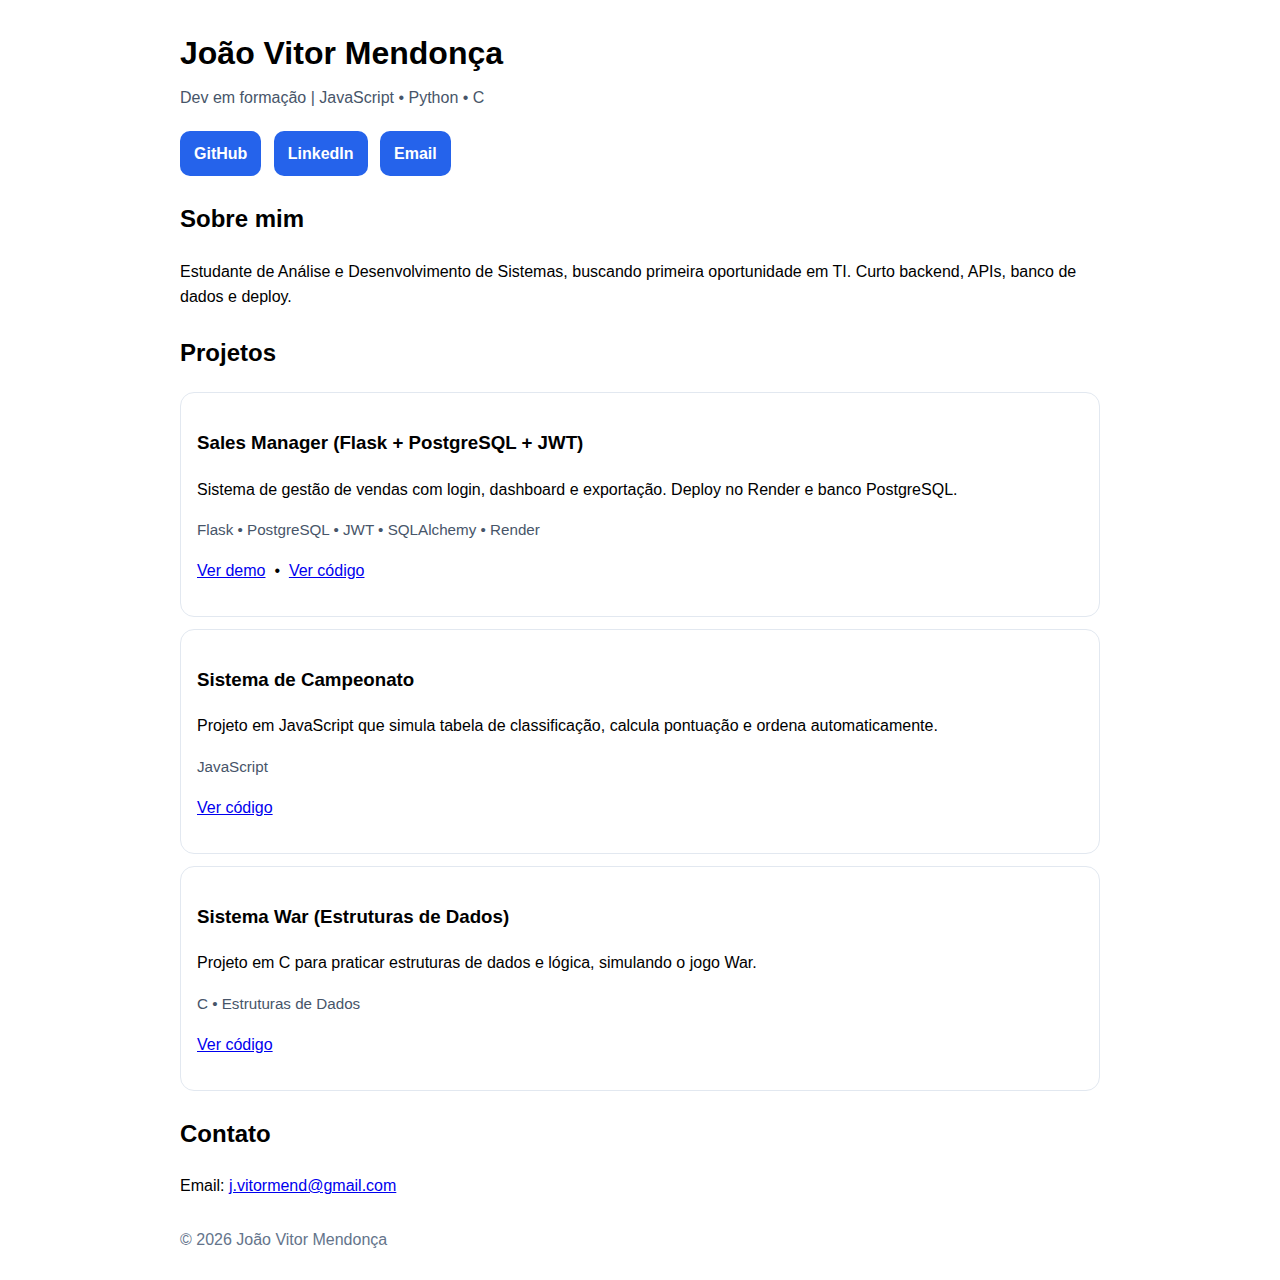
<file: index.html>
<!DOCTYPE html>
<html lang="pt-br">
<head>
  <meta charset="UTF-8" />
  <meta name="viewport" content="width=device-width, initial-scale=1.0" />
  <title>João Vitor Mendonça | Portfólio</title>

  <style>
    body { font-family: Arial, sans-serif; max-width: 920px; margin: 0 auto; padding: 28px; line-height: 1.6; }
    header { margin-bottom: 22px; }
    .btn { display:inline-block; margin: 6px 8px 0 0; padding: 10px 14px; border-radius: 10px; background:#2563eb; color:#fff; text-decoration:none; font-weight:700; }
    .btn:hover { opacity: .92; }
    h1 { margin: 0 0 6px 0; }
    .muted { color:#475569; margin: 0 0 14px 0; }
    section { margin-top: 24px; }
    .card { border: 1px solid #e2e8f0; border-radius: 14px; padding: 16px; margin-top: 12px; }
    .tags { color:#475569; font-size: 0.95rem; margin: 8px 0 0; }
    footer { margin-top: 28px; color:#64748b; }
  </style>
</head>

<body>
  <header>
    <h1>João Vitor Mendonça</h1>
    <p class="muted">Dev em formação | JavaScript • Python • C</p>

    <a class="btn" href="https://github.com/Duffyjhon" target="_blank" rel="noreferrer">GitHub</a>
    <a class="btn" href="https://www.linkedin.com/in/COLOQUE-SEU-LINK/" target="_blank" rel="noreferrer">LinkedIn</a>
    <a class="btn" href="mailto:j.vitormend@gmail.com">Email</a>
  </header>

  <section>
    <h2>Sobre mim</h2>
    <p>
      Estudante de Análise e Desenvolvimento de Sistemas, buscando primeira oportunidade em TI.
      Curto backend, APIs, banco de dados e deploy.
    </p>
  </section>

  <section>
    <h2>Projetos</h2>

    <div class="card">
      <h3>Sales Manager (Flask + PostgreSQL + JWT)</h3>
      <p>Sistema de gestão de vendas com login, dashboard e exportação. Deploy no Render e banco PostgreSQL.</p>
      <p class="tags">Flask • PostgreSQL • JWT • SQLAlchemy • Render</p>
      <p>
        <a href="https://sales-manager-o4kb.onrender.com" target="_blank" rel="noreferrer">Ver demo</a>
        &nbsp;•&nbsp;
        <a href="https://github.com/Duffyjhon/sales-manager" target="_blank" rel="noreferrer">Ver código</a>
      </p>
    </div>

    <div class="card">
      <h3>Sistema de Campeonato</h3>
      <p>Projeto em JavaScript que simula tabela de classificação, calcula pontuação e ordena automaticamente.</p>
      <p class="tags">JavaScript</p>
      <p><a href="https://github.com/Duffyjhon" target="_blank" rel="noreferrer">Ver código</a></p>
    </div>

    <div class="card">
      <h3>Sistema War (Estruturas de Dados)</h3>
      <p>Projeto em C para praticar estruturas de dados e lógica, simulando o jogo War.</p>
      <p class="tags">C • Estruturas de Dados</p>
      <p><a href="https://github.com/Duffyjhon" target="_blank" rel="noreferrer">Ver código</a></p>
    </div>
  </section>

  <section>
    <h2>Contato</h2>
    <p>Email: <a href="mailto:j.vitormend@gmail.com">j.vitormend@gmail.com</a></p>
  </section>

  <footer>© 2026 João Vitor Mendonça</footer>
</body>
</html>
</file>
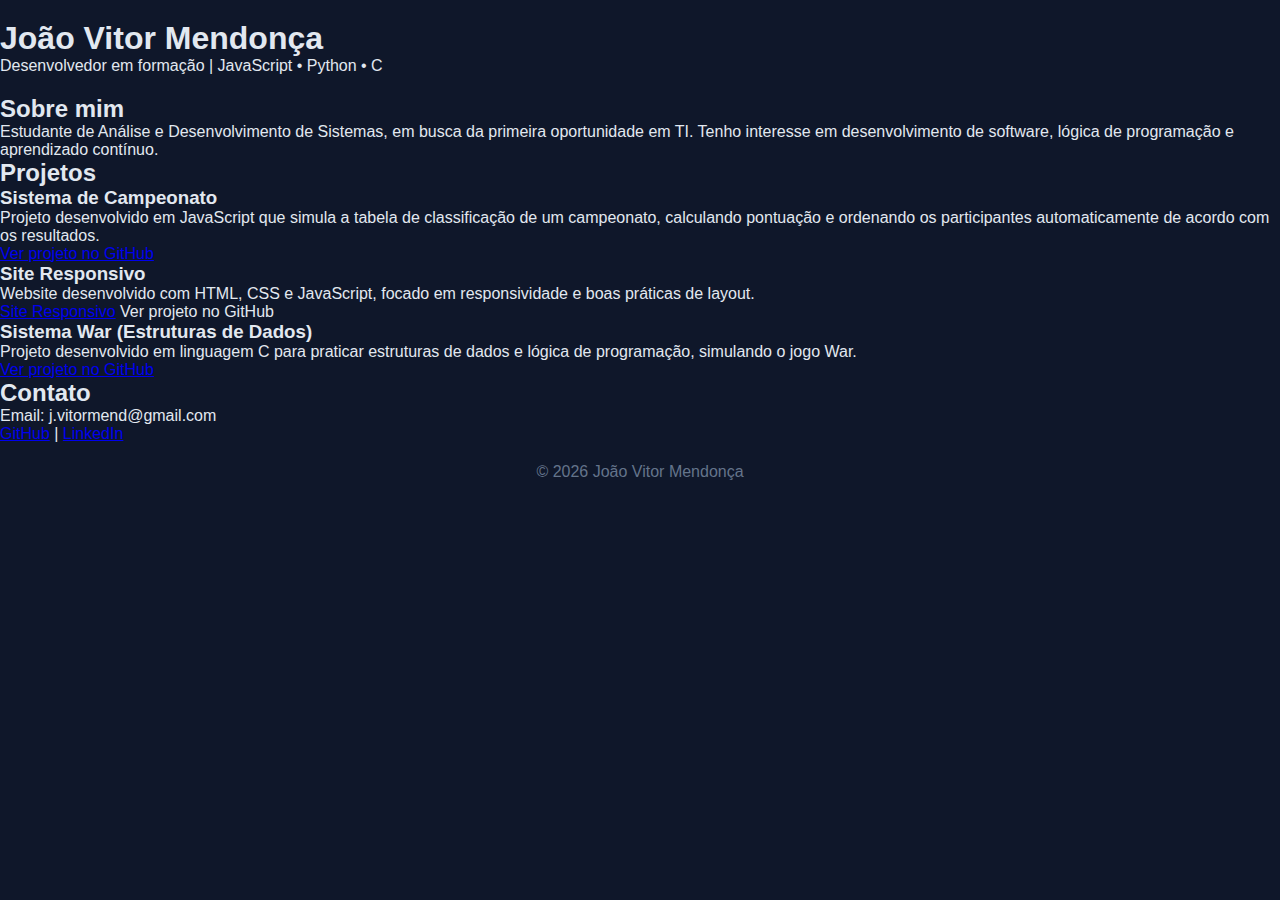
<file: site-responsivo.html>
<!DOCTYPE html>
<html lang="pt-BR">
<head>
  <meta charset="UTF-8" />
  <meta name="viewport" content="width=device-width, initial-scale=1.0" />
  <title>João Vitor Mendonça | Portfólio</title>
  <link rel="stylesheet" href="style.css" />
</head>
<body>

  <header>
    <h1>João Vitor Mendonça</h1>
    <p>Desenvolvedor em formação | JavaScript • Python • C</p>
  </header>

  <main>

    <!-- SOBRE -->
    <section id="about">
      <h2>Sobre mim</h2>
      <p>
        Estudante de Análise e Desenvolvimento de Sistemas, em busca da primeira
        oportunidade em TI. Tenho interesse em desenvolvimento de software,
        lógica de programação e aprendizado contínuo.
      </p>
    </section>

    <!-- PROJETOS -->
    <section id="projects">
      <h2>Projetos</h2>

      <div class="project">
        <h3>Sistema de Campeonato</h3>
        <p>
          Projeto desenvolvido em JavaScript que simula a tabela de classificação
          de um campeonato, calculando pontuação e ordenando os participantes
          automaticamente de acordo com os resultados.
        </p>
        <a href="https://github.com/Duffyjhon/Sistema-Campeonato" target="_blank">
          Ver projeto no GitHub
        </a>
      </div>

      <div class="project">
        <h3>Site Responsivo</h3>
        <p>
          Website desenvolvido com HTML, CSS e JavaScript, focado em
          responsividade e boas práticas de layout.
        </p>
        <a href="site-responsivo.html">Site Responsivo</a>

          Ver projeto no GitHub
        </a>
      </div>

      <div class="project">
        <h3>Sistema War (Estruturas de Dados)</h3>
        <p>
          Projeto desenvolvido em linguagem C para praticar estruturas de dados
          e lógica de programação, simulando o jogo War.
        </p>
        <a href="https://github.com/EstruturaDados/war-Duffyjhon" target="_blank">
          Ver projeto no GitHub
        </a>
      </div>

    </section>

    <!-- CONTATO -->
    <section id="contact">
      <h2>Contato</h2>
      <p>Email: j.vitormend@gmail.com</p>
      <p>
        <a href="https://github.com/Duffyjhon" target="_blank">GitHub</a> |
        <a href="https://linkedin.com/in/joaovitor-mendonca-dev" target="_blank">
          LinkedIn
        </a>
      </p>
    </section>

  </main>

  <footer>
    <p>© 2026 João Vitor Mendonça</p>
  </footer>

</body>
</html>
</file>
<file: style.css>
* {
    margin: 0;
    padding: 0;
    box-sizing: border-box;
}

body {
    font-family: Arial, sans-serif;
    background: #0f172a;
    color: #e2e8f0;
}

.container {
    width: 90%;
    max-width: 1100px;
    margin: auto;
}

header {
    padding: 20px 0;
}

.nav {
    display: flex;
    justify-content: space-between;
    align-items: center;
}

.nav a {
    margin-left: 20px;
    text-decoration: none;
    color: #94a3b8;
}

.hero {
    padding: 100px 0;
    text-align: center;
}

.hero h1 {
    font-size: 2.5rem;
    margin-bottom: 20px;
}

.hero p {
    margin-bottom: 30px;
    color: #94a3b8;
}

.btn {
    background: #3b82f6;
    padding: 12px 25px;
    text-decoration: none;
    color: white;
    border-radius: 8px;
}

.projeto {
    padding: 80px 0;
}

.projeto .desc {
    margin: 20px 0 40px;
    color: #94a3b8;
}

.features {
    display: flex;
    gap: 50px;
}

.features ul {
    margin-top: 10px;
}

.links {
    margin-top: 40px;
}

.links a {
    margin-right: 20px;
    text-decoration: none;
    color: #3b82f6;
}

.contato {
    padding: 80px 0;
    text-align: center;
}

footer {
    padding: 20px;
    text-align: center;
    color: #64748b;
}* {
    margin: 0;
    padding: 0;
    box-sizing: border-box;
}

body {
    font-family: Arial, sans-serif;
    background: #0f172a;
    color: #e2e8f0;
}

.container {
    width: 90%;
    max-width: 1100px;
    margin: auto;
}

header {
    padding: 20px 0;
}

.nav {
    display: flex;
    justify-content: space-between;
    align-items: center;
}

.nav a {
    margin-left: 20px;
    text-decoration: none;
    color: #94a3b8;
}

.hero {
    padding: 100px 0;
    text-align: center;
}

.hero h1 {
    font-size: 2.5rem;
    margin-bottom: 20px;
}

.hero p {
    margin-bottom: 30px;
    color: #94a3b8;
}

.btn {
    background: #3b82f6;
    padding: 12px 25px;
    text-decoration: none;
    color: white;
    border-radius: 8px;
}

.projeto {
    padding: 80px 0;
}

.projeto .desc {
    margin: 20px 0 40px;
    color: #94a3b8;
}

.features {
    display: flex;
    gap: 50px;
}

.features ul {
    margin-top: 10px;
}

.links {
    margin-top: 40px;
}

.links a {
    margin-right: 20px;
    text-decoration: none;
    color: #3b82f6;
}

.contato {
    padding: 80px 0;
    text-align: center;
}

footer {
    padding: 20px;
    text-align: center;
    color: #64748b;
}
.nav-right{
  display:flex;
  align-items:center;
  gap:14px;
}

.theme-btn{
  background: transparent;
  border: 1px solid rgba(148,163,184,.35);
  color: inherit;
  padding: 8px 10px;
  border-radius: 10px;
  cursor: pointer;
}

.theme-btn:hover{
  border-color: rgba(148,163,184,.65);
}
</file>
